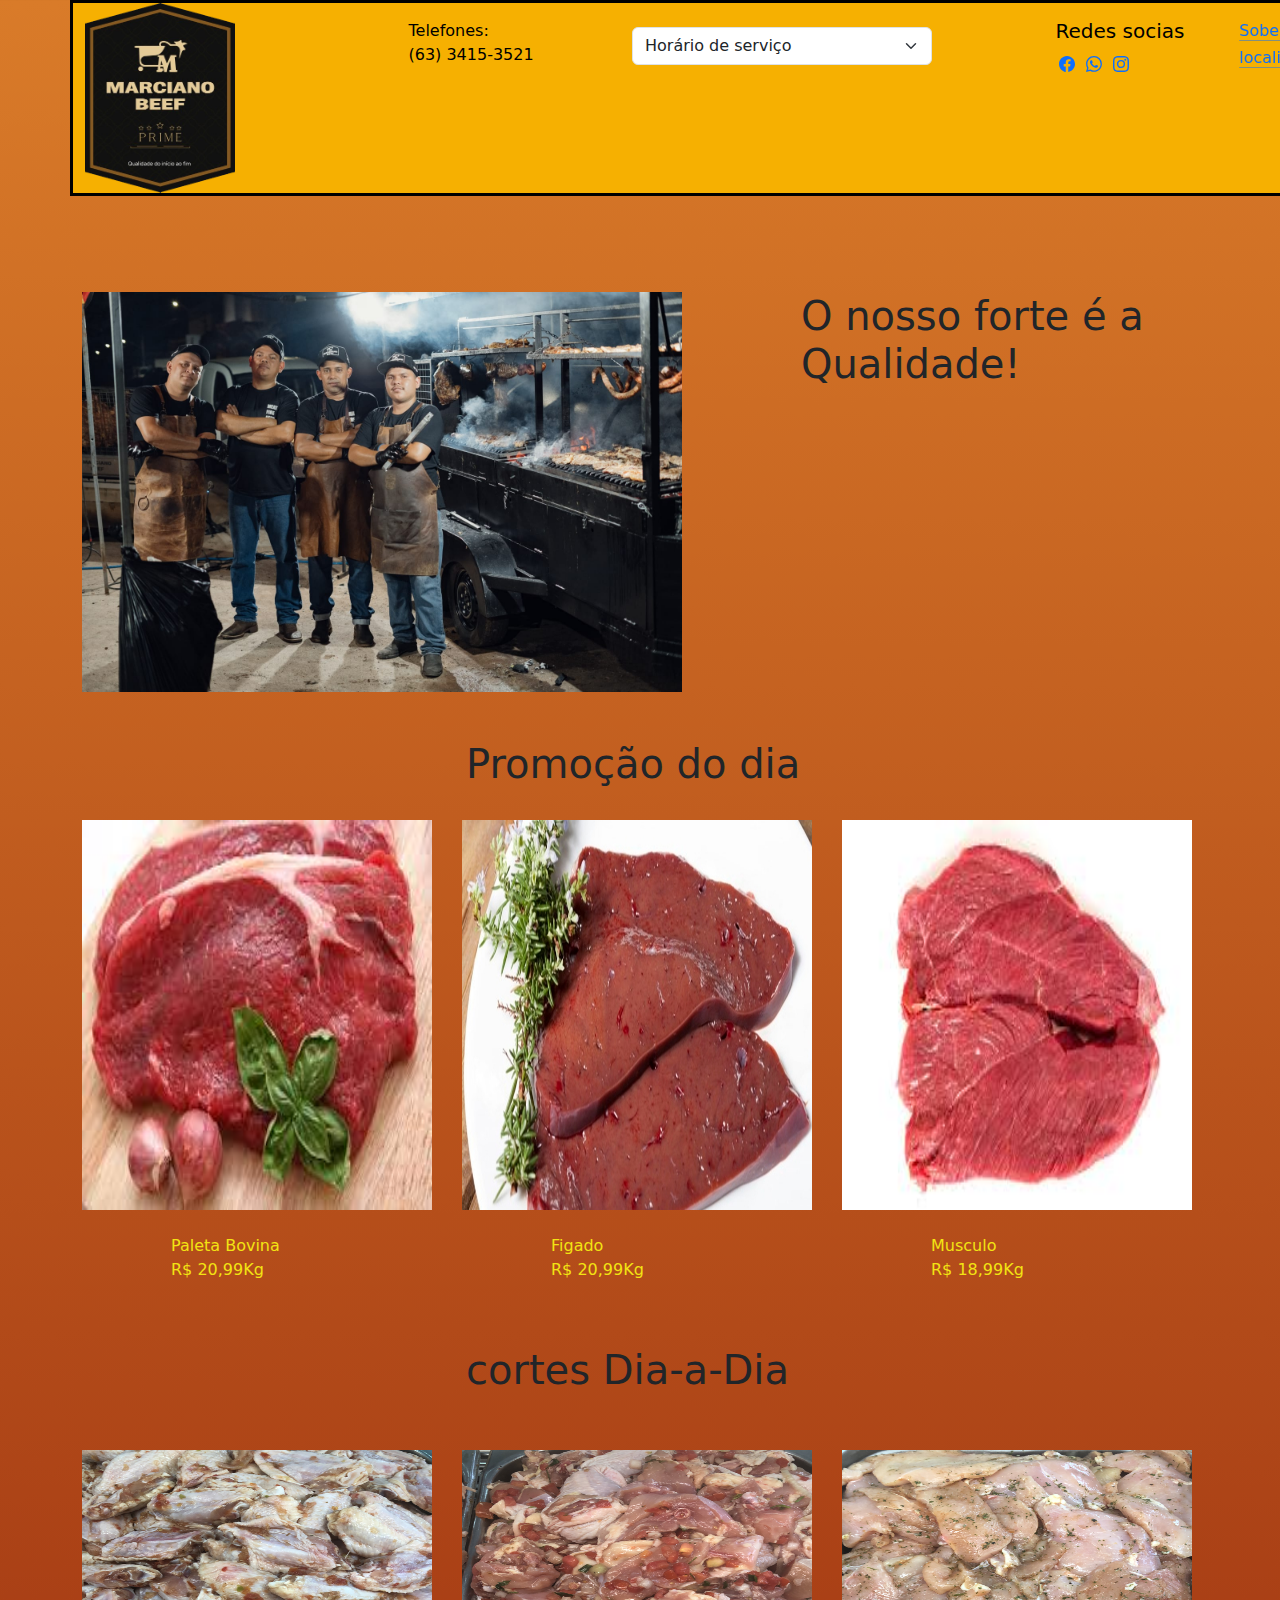
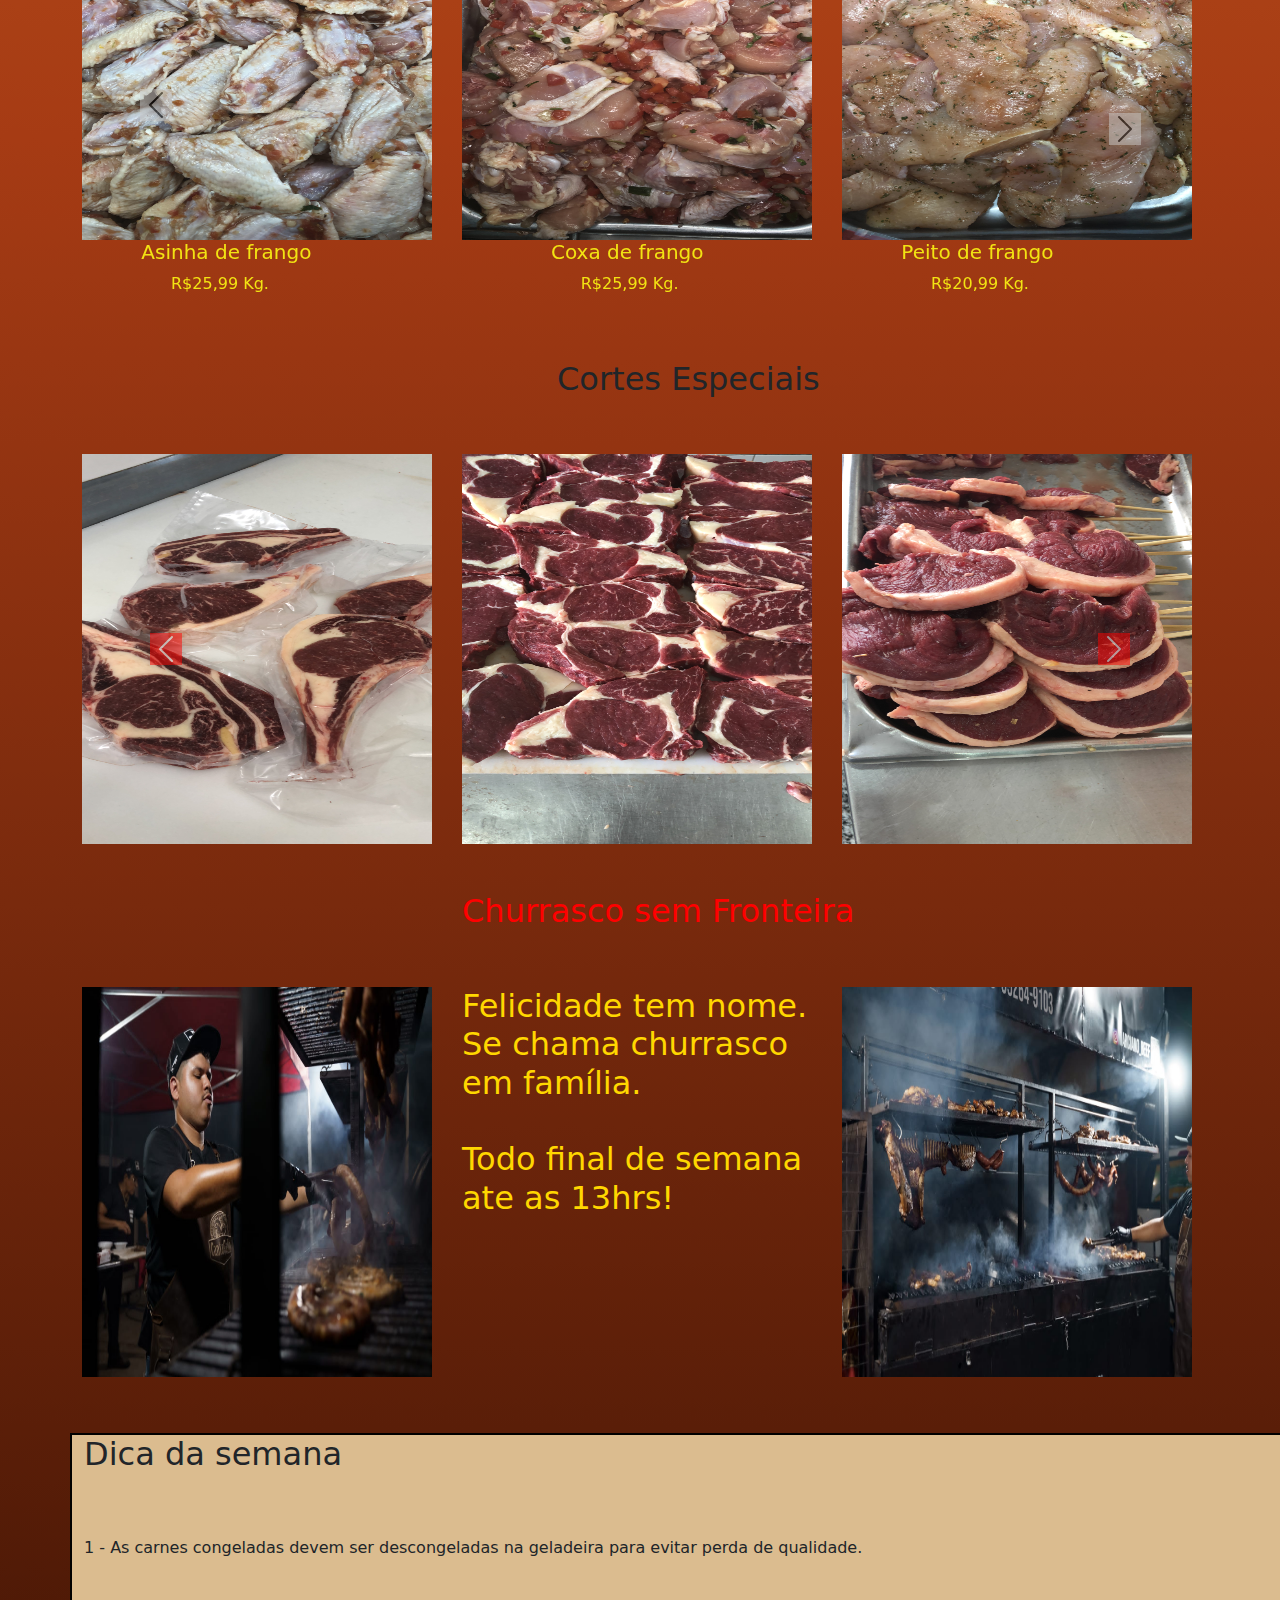
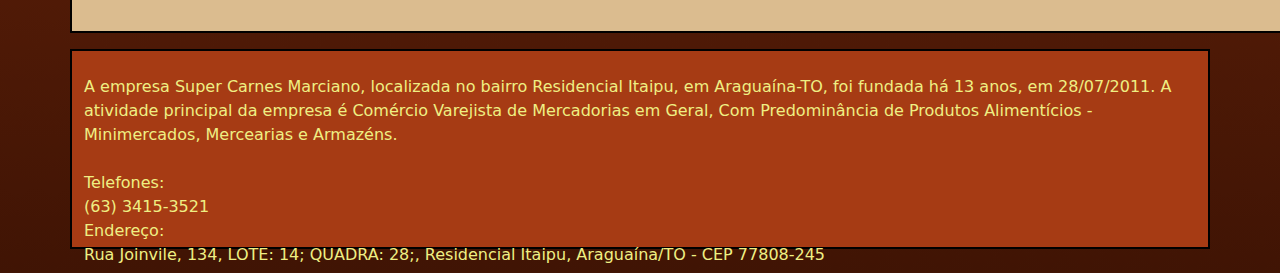
<file: açougue/index.html>
<!DOCTYPE html>
<html lang="en">
<head>
    <meta charset="UTF-8">
    <meta name="viewport" content="width=device-width, initial-scale=1.0">
    <title>Marciano</title>
    <link rel="stylesheet" href="/link_boostrap/bootstrap.min.css">
    <script src="/link_boostrap/bootstrap.bundle.min.js"></script>
    <link rel="stylesheet" href="style.css">
</head>
<body>
    <div class="container gap-5">
        <div class="row cabecarro">
            <div class="col">
                <img src="/imagem/logo marciano.png" alt="" class="imgD">
            </div>
            <div class="col mt-3" style="float:right;width:100px">
              <p>Telefones: <br>
                (63) 3415-3521</p>
            </div>
            <div class="col mt-4 ">
                <select class="form-select" aria-label="Default select example" style="margin-left: -100px;">
                    <option selected>Horário de serviço</option>
                    <option >Segunda-feira	07:00–20:00</option>
                    <option >Terça-feira	07:00–20:00</option>
                    <option >Quarta-feira	07:00–20:00</option>
                    <option >Quinta-feira   07:00–20:00</option>
                    <option >Sexta-feira	07:00–20:00</option>
                    <option >Sábado	        07:00–20:00</option>
                    <option >Domingo	    07:00–13:00</option>
                  </select>
            </div>
            <div class="col">
                <div class="row">
                    <div class="col mt-3  gap-2">
                        <h5>Redes socias</h5>
                 <a href="https://www.facebook.com/supercarnesmarciano/?locale=pt_BR">    <svg xmlns="http://www.w3.org/2000/svg" width="16" height="16" style="margin: 3px;" fill="currentColor" class="bi bi-facebook" viewBox="0 0 16 16">
                    <path d="M16 8.049c0-4.446-3.582-8.05-8-8.05C3.58 0-.002 3.603-.002 8.05c0 4.017 2.926 7.347 6.75 7.951v-5.625h-2.03V8.05H6.75V6.275c0-2.017 1.195-3.131 3.022-3.131.876 0 1.791.157 1.791.157v1.98h-1.009c-.993 0-1.303.621-1.303 1.258v1.51h2.218l-.354 2.326H9.25V16c3.824-.604 6.75-3.934 6.75-7.951"/>
                  </svg></a> 
                       
                       
                    <a href="https://www.youtube.com/watch?v=YJYZgg2v5Dk"><svg xmlns="http://www.w3.org/2000/svg" width="16" height="16" fill="currentColor" class="bi bi-whatsapp" viewBox="0 0 16 16" style="margin: 3px;">
                        <path d="M13.601 2.326A7.85 7.85 0 0 0 7.994 0C3.627 0 .068 3.558.064 7.926c0 1.399.366 2.76 1.057 3.965L0 16l4.204-1.102a7.9 7.9 0 0 0 3.79.965h.004c4.368 0 7.926-3.558 7.93-7.93A7.9 7.9 0 0 0 13.6 2.326zM7.994 14.521a6.6 6.6 0 0 1-3.356-.92l-.24-.144-2.494.654.666-2.433-.156-.251a6.56 6.56 0 0 1-1.007-3.505c0-3.626 2.957-6.584 6.591-6.584a6.56 6.56 0 0 1 4.66 1.931 6.56 6.56 0 0 1 1.928 4.66c-.004 3.639-2.961 6.592-6.592 6.592m3.615-4.934c-.197-.099-1.17-.578-1.353-.646-.182-.065-.315-.099-.445.099-.133.197-.513.646-.627.775-.114.133-.232.148-.43.05-.197-.1-.836-.308-1.592-.985-.59-.525-.985-1.175-1.103-1.372-.114-.198-.011-.304.088-.403.087-.088.197-.232.296-.346.1-.114.133-.198.198-.33.065-.134.034-.248-.015-.347-.05-.099-.445-1.076-.612-1.47-.16-.389-.323-.335-.445-.34-.114-.007-.247-.007-.38-.007a.73.73 0 0 0-.529.247c-.182.198-.691.677-.691 1.654s.71 1.916.81 2.049c.098.133 1.394 2.132 3.383 2.992.47.205.84.326 1.129.418.475.152.904.129 1.246.08.38-.058 1.171-.48 1.338-.943.164-.464.164-.86.114-.943-.049-.084-.182-.133-.38-.232"/>
                      </svg></a>
                      <a href="https://www.instagram.com/marciano_beef/"><svg xmlns="http://www.w3.org/2000/svg" width="16" height="16" fill="currentColor" class="bi bi-instagram " viewBox="0 0 16 16" style="margin: 3px;">
                        <path d="M8 0C5.829 0 5.556.01 4.703.048 3.85.088 3.269.222 2.76.42a3.9 3.9 0 0 0-1.417.923A3.9 3.9 0 0 0 .42 2.76C.222 3.268.087 3.85.048 4.7.01 5.555 0 5.827 0 8.001c0 2.172.01 2.444.048 3.297.04.852.174 1.433.372 1.942.205.526.478.972.923 1.417.444.445.89.719 1.416.923.51.198 1.09.333 1.942.372C5.555 15.99 5.827 16 8 16s2.444-.01 3.298-.048c.851-.04 1.434-.174 1.943-.372a3.9 3.9 0 0 0 1.416-.923c.445-.445.718-.891.923-1.417.197-.509.332-1.09.372-1.942C15.99 10.445 16 10.173 16 8s-.01-2.445-.048-3.299c-.04-.851-.175-1.433-.372-1.941a3.9 3.9 0 0 0-.923-1.417A3.9 3.9 0 0 0 13.24.42c-.51-.198-1.092-.333-1.943-.372C10.443.01 10.172 0 7.998 0zm-.717 1.442h.718c2.136 0 2.389.007 3.232.046.78.035 1.204.166 1.486.275.373.145.64.319.92.599s.453.546.598.92c.11.281.24.705.275 1.485.039.843.047 1.096.047 3.231s-.008 2.389-.047 3.232c-.035.78-.166 1.203-.275 1.485a2.5 2.5 0 0 1-.599.919c-.28.28-.546.453-.92.598-.28.11-.704.24-1.485.276-.843.038-1.096.047-3.232.047s-2.39-.009-3.233-.047c-.78-.036-1.203-.166-1.485-.276a2.5 2.5 0 0 1-.92-.598 2.5 2.5 0 0 1-.6-.92c-.109-.281-.24-.705-.275-1.485-.038-.843-.046-1.096-.046-3.233s.008-2.388.046-3.231c.036-.78.166-1.204.276-1.486.145-.373.319-.64.599-.92s.546-.453.92-.598c.282-.11.705-.24 1.485-.276.738-.034 1.024-.044 2.515-.045zm4.988 1.328a.96.96 0 1 0 0 1.92.96.96 0 0 0 0-1.92m-4.27 1.122a4.109 4.109 0 1 0 0 8.217 4.109 4.109 0 0 0 0-8.217m0 1.441a2.667 2.667 0 1 1 0 5.334 2.667 2.667 0 0 1 0-5.334"/>
                      </svg></a>
                    </div>
                    
                   <div class="col gap-2 mt-3">
                    <a class="icon-link icon-link-hover" style="--bs-icon-link-transform: translate3d(0, -.125rem, 0);" href="sober.html">
                        <svg class="bi" aria-hidden="true"><use xlink:href="#clipboard"></use></svg>
                       Sober nos
                      </a>

                      <a class="icon-link icon-link-hover" style="--bs-icon-link-transform: translate3d(0, -.125rem, 0);" href="#">
                        <svg class="bi" aria-hidden="true"><use xlink:href="#clipboard"></use></svg>
                        localização
                      </a>
                    </div>
                </div>
            </div>
        </div>
        <div class="row  mt-5">
            <div class="col mt-5">
            
          <img src="/imagem/8b5e0e30-19e8-41db-a058-0061ffa8b245.jpg" style="float:right;width:600px">
        </div>
          <div class="col offset-1 mt-5">
            <h1>O nosso forte é a Qualidade!</h1>
          </div>
        </div>

        <div class="row mt-5 offset-4">
          <h1>Promoção do dia </h1>
        </div>
        <div class="row mt-4">
          <div class="col">
            <img src="/imagem/paletab.jpg" class="imgC" alt="">
            <p class="letraC mt-4 offset-3">Paleta Bovina <br> R$ 20,99Kg</p>
          </div>
          <div class="col">
            <img src="/imagem/figado.jpg" class="imgC" alt="">
            <p class="letraC mt-4 offset-3">Figado <br> R$ 20,99Kg</p>
          </div>
          <div class="col">
            <img src="/imagem/mumu.jpg" class="imgC" alt="">
           <p class="letraC mt-4 offset-3">Musculo <br> R$ 18,99Kg</p>
          </div>

        </div>

        <div class="row offset-4 mt-5">
            <h1>cortes Dia-a-Dia</h1>
        </div>
       
       <div class="row mt-5">
          <div id="carouselExampleDark" class="carousel carousel-dark slide">
            <!-- <div class="carousel-indicators">
              <button type="button" data-bs-target="#carouselExampleDark" data-bs-slide-to="0" class="active gap-5" aria-current="true" aria-label="Slide 1"></button>
              <button type="button" data-bs-target="#carouselExampleDark" data-bs-slide-to="1" aria-label="Slide 2" class="gap-5"></button>
              <button type="button" data-bs-target="#carouselExampleDark" data-bs-slide-to="2" aria-label="Slide 3" class="gap-5"></button>
            </div> -->
            <div class="carousel-inner">
              <div class="carousel-item active" data-bs-interval="10000">
                <div class="row">
                    <div class="col">
                    <img src="/imagem/5BA78D51-12BB-41EB-94C1-C0C79D211C94.JPG" class="imgC" alt="...">
                    <div >
                        <h5 class="letraC offset-2">Asinha de frango</h5>
                        <p class="letraC offset-3">R$25,99 Kg.</p>
                      </div>
                    </div>
                    <div class="col">
                    <img src="/imagem/040E0EEF-4670-428B-AA67-838345F32BAA.JPG" class="imgC" alt="...">
                    <div >
                        <h5 class="letraC offset-3">Coxa de frango</h5>
                        <p class="letraC offset-4">R$25,99 Kg.</p>
                      </div>
                     </div>
                     <div class="col">
                    <img src="/imagem/462B7503-6D2B-4FDA-9537-D3CC213EDE71.JPG" class="imgC" alt="...">
                    <div >
                        <h5 class="letraC offset-2">Peito de frango</h5>
                        <p class="letraC offset-3 gap-2">R$20,99 Kg.</p>
                      </div>
                    </div>
                      </div>
                
              </div>
              <div class="carousel-item" data-bs-interval="2000">
               <div class="row">
                <div class="col">
                <img src="/imagem/856F4E6E-F7A7-4E4E-8149-4C0AA0BA3569.JPG" class="imgC" alt="...">
                </div>
                <div class="col">
                <img src="/imagem/795afa0f-11c7-461a-b481-88cc951f6fb8.JPG" class="imgC" alt="...">
                 </div>
                 <div class="col">
                <img src="/imagem/2997E347-4E0B-4254-BF34-74DA8FFA6BA8.JPG" class="imgC" alt="...">
                </div>
                  </div>
                <div class="carousel-caption d-none d-md-block">
                  
                </div>
              </div>
              <div class="carousel-item">
                <div class="row">
                    <div class="col">
                    <img src="Captura de tela 2024-02-15 091133.png" class="d-block w-90" alt="...">
                    </div>
                    <div class="col">
                    <img src="Captura de tela 2024-02-15 091133.png" class="d-block w-90" alt="...">
                     </div>
                     <div class="col">
                    <img src="Captura de tela 2024-02-15 091133.png" class="d-block w-90" alt="...">
                    </div>
                      </div>
                <div class="carousel-caption d-none d-md-block">
                 
                </div>
              </div>
            </div>
            <button class="carousel-control-prev mt-5" type="button" data-bs-target="#carouselExampleDark" data-bs-slide="prev">
              <span class="carousel-control-prev-icon" aria-hidden="true" ></span>
              <span class="visually-hidden">Previous</span>
            </button>
            <button class="carousel-control-next mt-5" type="button" data-bs-target="#carouselExampleDark" data-bs-slide="next">
              <span class="carousel-control-next-icon mt-5" aria-hidden="true"></span>
              <span class="visually-hidden mt-5">Next</span>
            </button>
          </div>
       </div>
       <div class="row  mt-5">
        <h2 class="offset-5">Cortes Especiais</h2>
       </div>
       <div id="carouselExampleControlsNoTouching" class="carousel slide mt-5" data-bs-touch="false">
        <div class="carousel-inner">
          <div class="carousel-item active">
            <div class="row">
                <div class="col">
                <img src="/imagem/E15494F8-0623-45EE-8DA9-707709CEF879.JPG" class="imgC" alt="...">
                </div>
                <div class="col">
                <img src="/imagem/98E0B9AF-78CD-42AB-B57B-D74BF314D91E.JPG" class="imgC" alt="...">
                 </div>
                 <div class="col">
                <img src="/imagem/196B99D2-2084-472E-B669-E5EBF9293204.JPG" class="imgC" alt="...">
                </div>
                  </div>
          </div>
          <div class="carousel-item">
            <div class="row">
                <div class="col">
                <img src="/imagem/76CA9A22-BF7E-42AB-8421-8890C67E98D2.JPG" class="imgC" alt="...">
               <p>20dwdqdq</p>
                </div>
                <div class="col">
                <img src="/imagem/de7a802d-fc05-4fcb-9cf4-0546860e5e00.jpg" class="imgC" alt="..."> 
                <p>40 reais</p>
                 </div>
                 <div class="col">
                <img src="/imagem/89DD8E43-48DF-4795-B604-5014F6A1E978.JPG" class="imgC" alt="...">
                </div>
                  </div>
          </div>
          <div class="carousel-item">
            <div class="row">
                <div class="col">
                <img src="/imagem/08daa281-1969-4e58-a300-ab328fb01110.jpg" class=" imgC" alt="...">
                </div>
                <div class="col">
                <img src="/imagem/316D29BE-3DDB-42BD-BFC3-B9907DB84799.JPG" class=" imgC" alt="...">
                 </div>
                 <div class="col">
                <img src="/imagem/E15494F8-0623-45EE-8DA9-707709CEF879.JPG" class="imgC" alt="...">
                </div>
                  </div>
          </div>
        </div>
        <button class="carousel-control-prev" type="button" data-bs-target="#carouselExampleControlsNoTouching" data-bs-slide="prev">
          <span class="carousel-control-prev-icon" aria-hidden="true"></span>
          <span class="visually-hidden">Previous</span>
        </button>
        <button class="carousel-control-next" type="button" data-bs-target="#carouselExampleControlsNoTouching" data-bs-slide="next">
          <span class="carousel-control-next-icon" aria-hidden="true"></span>
          <span class="visually-hidden">Next</span>
        </button>
       </div>
       
       <div class="row mt-5"> 
        <h2 class="offset-4" style="color: red;">Churrasco sem Fronteira </h2>
       </div>

       <div class="row mt-5">
          <div class="col">
            <img src="/imagem/bf2bdfd8-b459-4d03-b702-22b4436628c8.jpg" alt="" class="imgC">
           </div>
              <div class="col">
                <h2 class="imgC" style="color: gold;">Felicidade tem nome. Se chama churrasco em família. <br> <br>Todo final de semana ate as 13hrs!</h2>
           
              </div>
                <div class="col">
                 <img src="/imagem/4d4a515b-a644-4704-9129-9ca4d8a640d2.jpg" class="imgC">
                </div>
       </div>
     
       <div class="row mt-5 quatro">
        <h2>Dica da semana </h2>
        <p>1 - As carnes congeladas devem ser descongeladas na geladeira para evitar perda de qualidade.</p>
      
      </div>
      <div class="row mt-3 ">
        <div class="fundo" style="color:rgb(239, 239, 131);">
         <p> <br>A empresa Super Carnes Marciano, localizada no bairro Residencial Itaipu, em Araguaína-TO, foi fundada há 13 anos, em 28/07/2011. A atividade principal da empresa é Comércio Varejista de Mercadorias em Geral, Com Predominância de Produtos Alimentícios - Minimercados, Mercearias e Armazéns. <br><br>
          Telefones: <br>
          (63) 3415-3521 <br>
          Endereço: <br>
          Rua Joinvile, 134, LOTE: 14; QUADRA: 28;, Residencial Itaipu, Araguaína/TO - CEP 77808-245 <br>
          </p>
        </div>
      </div>
    </div><br>
</body>
</html>
</file>
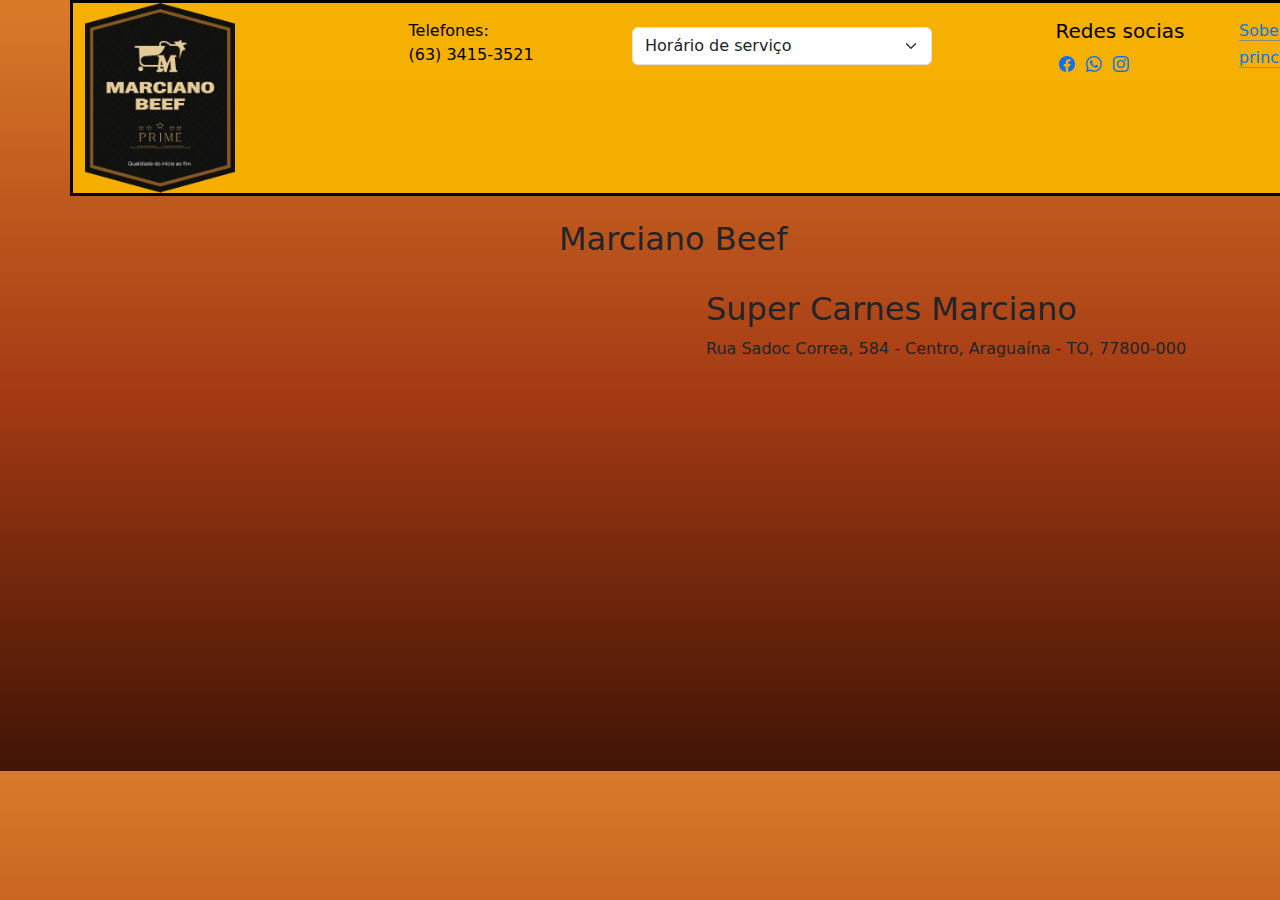
<file: açougue/localizacao.html>
<!DOCTYPE html>
<html lang="en">
<head>
    <meta charset="UTF-8">
    <meta name="viewport" content="width=device-width, initial-scale=1.0">
    <title>Localização Marciano</title>
    <link rel="stylesheet" href="/link_boostrap/bootstrap.min.css">
    <script src="/link_boostrap/bootstrap.bundle.min.js"></script>
    <link rel="stylesheet" href="style.css">
</head>
<body>
    <div class="container gap-2">
        <div class="row cabecarro">
            <div class="col">
                <a href="index.html"><img src="/imagem/logo marciano.png" class="imgD"></a>
            </div>
            <div class="col mt-3" style="float:right;width:100px">
              <p>Telefones: <br>
                (63) 3415-3521</p>
            </div>
            <div class="col mt-4 ">
                <select class="form-select" aria-label="Default select example" style="margin-left: -100px;">
                    <option selected>Horário de serviço</option>
                    <option >Segunda-feira	07:00–20:00</option>
                    <option >Terça-feira	07:00–20:00</option>
                    <option >Quarta-feira	07:00–20:00</option>
                    <option >Quinta-feira   07:00–20:00</option>
                    <option >Sexta-feira	07:00–20:00</option>
                    <option >Sábado	        07:00–20:00</option>
                    <option >Domingo	    07:00–13:00</option>
                  </select>
            </div>
            <div class="col">
                <div class="row">
                    <div class="col mt-3  gap-2">
                        <h5>Redes socias</h5>
                 <a href="https://www.facebook.com/supercarnesmarciano/?locale=pt_BR">    <svg xmlns="http://www.w3.org/2000/svg" width="16" height="16" style="margin: 3px;" fill="currentColor" class="bi bi-facebook" viewBox="0 0 16 16">
                    <path d="M16 8.049c0-4.446-3.582-8.05-8-8.05C3.58 0-.002 3.603-.002 8.05c0 4.017 2.926 7.347 6.75 7.951v-5.625h-2.03V8.05H6.75V6.275c0-2.017 1.195-3.131 3.022-3.131.876 0 1.791.157 1.791.157v1.98h-1.009c-.993 0-1.303.621-1.303 1.258v1.51h2.218l-.354 2.326H9.25V16c3.824-.604 6.75-3.934 6.75-7.951"/>
                  </svg></a> 
                       
                       
                    <a href="https://www.youtube.com/watch?v=YJYZgg2v5Dk"><svg xmlns="http://www.w3.org/2000/svg" width="16" height="16" fill="currentColor" class="bi bi-whatsapp" viewBox="0 0 16 16" style="margin: 3px;">
                        <path d="M13.601 2.326A7.85 7.85 0 0 0 7.994 0C3.627 0 .068 3.558.064 7.926c0 1.399.366 2.76 1.057 3.965L0 16l4.204-1.102a7.9 7.9 0 0 0 3.79.965h.004c4.368 0 7.926-3.558 7.93-7.93A7.9 7.9 0 0 0 13.6 2.326zM7.994 14.521a6.6 6.6 0 0 1-3.356-.92l-.24-.144-2.494.654.666-2.433-.156-.251a6.56 6.56 0 0 1-1.007-3.505c0-3.626 2.957-6.584 6.591-6.584a6.56 6.56 0 0 1 4.66 1.931 6.56 6.56 0 0 1 1.928 4.66c-.004 3.639-2.961 6.592-6.592 6.592m3.615-4.934c-.197-.099-1.17-.578-1.353-.646-.182-.065-.315-.099-.445.099-.133.197-.513.646-.627.775-.114.133-.232.148-.43.05-.197-.1-.836-.308-1.592-.985-.59-.525-.985-1.175-1.103-1.372-.114-.198-.011-.304.088-.403.087-.088.197-.232.296-.346.1-.114.133-.198.198-.33.065-.134.034-.248-.015-.347-.05-.099-.445-1.076-.612-1.47-.16-.389-.323-.335-.445-.34-.114-.007-.247-.007-.38-.007a.73.73 0 0 0-.529.247c-.182.198-.691.677-.691 1.654s.71 1.916.81 2.049c.098.133 1.394 2.132 3.383 2.992.47.205.84.326 1.129.418.475.152.904.129 1.246.08.38-.058 1.171-.48 1.338-.943.164-.464.164-.86.114-.943-.049-.084-.182-.133-.38-.232"/>
                      </svg></a>
                      <a href="https://www.instagram.com/marciano_beef/"><svg xmlns="http://www.w3.org/2000/svg" width="16" height="16" fill="currentColor" class="bi bi-instagram " viewBox="0 0 16 16" style="margin: 3px;">
                        <path d="M8 0C5.829 0 5.556.01 4.703.048 3.85.088 3.269.222 2.76.42a3.9 3.9 0 0 0-1.417.923A3.9 3.9 0 0 0 .42 2.76C.222 3.268.087 3.85.048 4.7.01 5.555 0 5.827 0 8.001c0 2.172.01 2.444.048 3.297.04.852.174 1.433.372 1.942.205.526.478.972.923 1.417.444.445.89.719 1.416.923.51.198 1.09.333 1.942.372C5.555 15.99 5.827 16 8 16s2.444-.01 3.298-.048c.851-.04 1.434-.174 1.943-.372a3.9 3.9 0 0 0 1.416-.923c.445-.445.718-.891.923-1.417.197-.509.332-1.09.372-1.942C15.99 10.445 16 10.173 16 8s-.01-2.445-.048-3.299c-.04-.851-.175-1.433-.372-1.941a3.9 3.9 0 0 0-.923-1.417A3.9 3.9 0 0 0 13.24.42c-.51-.198-1.092-.333-1.943-.372C10.443.01 10.172 0 7.998 0zm-.717 1.442h.718c2.136 0 2.389.007 3.232.046.78.035 1.204.166 1.486.275.373.145.64.319.92.599s.453.546.598.92c.11.281.24.705.275 1.485.039.843.047 1.096.047 3.231s-.008 2.389-.047 3.232c-.035.78-.166 1.203-.275 1.485a2.5 2.5 0 0 1-.599.919c-.28.28-.546.453-.92.598-.28.11-.704.24-1.485.276-.843.038-1.096.047-3.232.047s-2.39-.009-3.233-.047c-.78-.036-1.203-.166-1.485-.276a2.5 2.5 0 0 1-.92-.598 2.5 2.5 0 0 1-.6-.92c-.109-.281-.24-.705-.275-1.485-.038-.843-.046-1.096-.046-3.233s.008-2.388.046-3.231c.036-.78.166-1.204.276-1.486.145-.373.319-.64.599-.92s.546-.453.92-.598c.282-.11.705-.24 1.485-.276.738-.034 1.024-.044 2.515-.045zm4.988 1.328a.96.96 0 1 0 0 1.92.96.96 0 0 0 0-1.92m-4.27 1.122a4.109 4.109 0 1 0 0 8.217 4.109 4.109 0 0 0 0-8.217m0 1.441a2.667 2.667 0 1 1 0 5.334 2.667 2.667 0 0 1 0-5.334"/>
                      </svg></a>
                    </div>
                    
                   <div class="col gap-2 mt-3">
                    <a class="icon-link icon-link-hover" style="--bs-icon-link-transform: translate3d(0, -.125rem, 0);" href="sober.html">
                        <svg class="bi" aria-hidden="true"><use xlink:href="#clipboard"></use></svg>
                       Sober nos
                      </a>

                      <a class="icon-link icon-link-hover" style="--bs-icon-link-transform: translate3d(0, -.125rem, 0);" href="index.html">
                        <svg class="bi" aria-hidden="true"><use xlink:href="#clipboard"></use></svg>
                        principal
                      </a>
                    </div>
                </div>
            </div>
        </div>
        <div class="row mt-4 offset-5">
         <h2>Marciano Beef</h2>
        </div>

        <div class="row mt-4">
            <div class="col">
                <iframe src="https://www.google.com/maps/embed?pb=!1m14!1m8!1m3!1d15833.577894276506!2d-48.2099903!3d-7.1957522!3m2!1i1024!2i768!4f13.1!3m3!1m2!1s0x92d90db81b9850d5%3A0xdfa8843609557f8c!2sSuper%20Carnes%20Marciano!5e0!3m2!1spt-BR!2sbr!4v1709815077569!5m2!1spt-BR!2sbr" width="600" height="450" style="border:0;" allowfullscreen="" loading="lazy" referrerpolicy="no-referrer-when-downgrade"></iframe>
            </div>
            <div class="col loca_fundo">
                <h2>Super Carnes Marciano</h2>
                <p>Rua Sadoc Correa, 584 - Centro, Araguaína - TO, 77800-000</p>
            </div>
        </div>
    </div>
    <br>
</body>
</html>
</file>
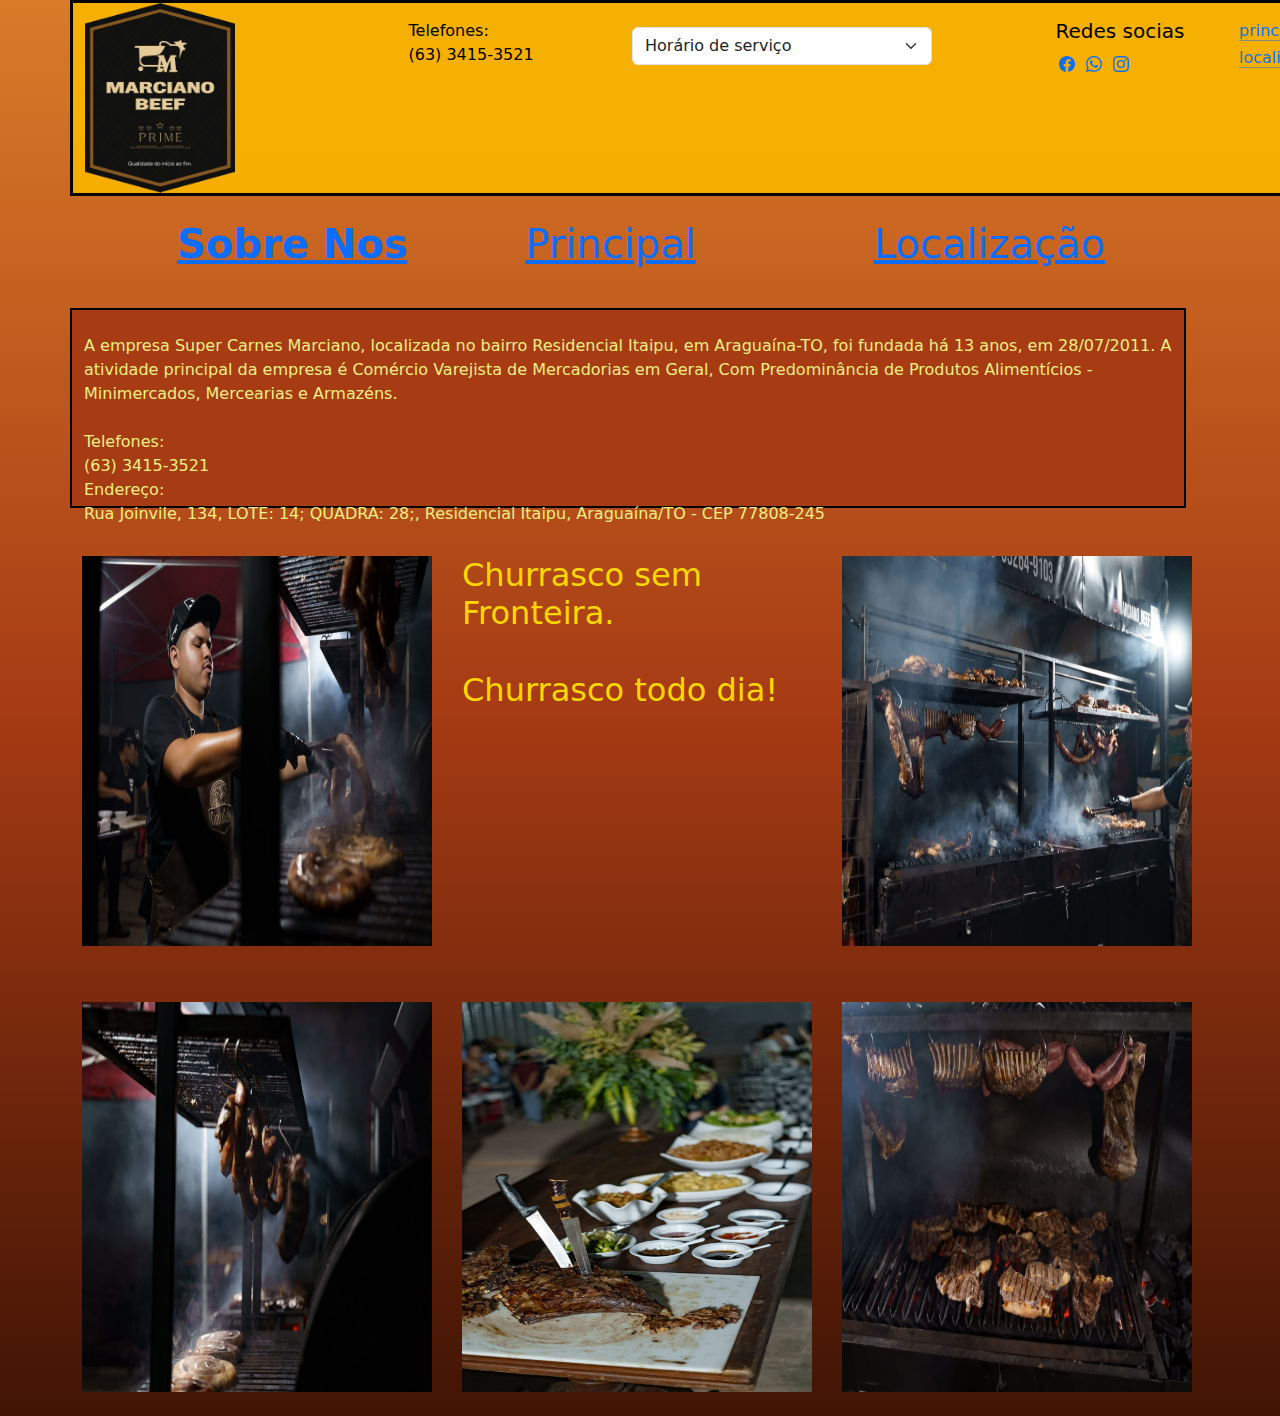
<file: açougue/sober.html>
<!DOCTYPE html>
<html lang="en">
<head>
    <meta charset="UTF-8">
    <meta name="viewport" content="width=device-width, initial-scale=1.0">
    <title>Marciano Sobre</title>
    <link rel="stylesheet" href="/link_boostrap/bootstrap.min.css">
    <script src="../link_boostrap/bootstrap.bundle.min.js"></script>
    <link rel="stylesheet" href="style.css">
</head>
<body>
    <div class="container ">
        <div class="row cabecarro">
            <div class="col">
              <a href="index.html"><img src="../imagem/logo marciano.png" class="imgD"></a>
            </div>
            <div class="col mt-3" style="float:right;width:100px">
              <p>Telefones: <br>
                (63) 3415-3521</p>
            </div>
            <div class="col mt-4 Horário">
                <select class="form-select" aria-label="Default select example" style="margin-left: -100px;">
                    <option selected>Horário de serviço</option>
                    <option >Segunda-feira	07:00–20:00</option>
                    <option >Terça-feira	07:00–20:00</option>
                    <option >Quarta-feira	07:00–20:00</option>
                    <option >Quinta-feira   07:00–20:00</option>
                    <option >Sexta-feira	07:00–20:00</option>
                    <option >Sábado	        07:00–20:00</option>
                    <option >Domingo	    07:00–13:00</option>
                  </select>
            </div>
            <div class="col">
                <div class="row">
                    <div class="col mt-3  gap-2">
                        <h5>Redes socias</h5>
                 <a href="https://www.facebook.com/supercarnesmarciano/?locale=pt_BR">    <svg xmlns="http://www.w3.org/2000/svg" width="16" height="16" style="margin: 3px;" fill="currentColor" class="bi bi-facebook" viewBox="0 0 16 16">
                    <path d="M16 8.049c0-4.446-3.582-8.05-8-8.05C3.58 0-.002 3.603-.002 8.05c0 4.017 2.926 7.347 6.75 7.951v-5.625h-2.03V8.05H6.75V6.275c0-2.017 1.195-3.131 3.022-3.131.876 0 1.791.157 1.791.157v1.98h-1.009c-.993 0-1.303.621-1.303 1.258v1.51h2.218l-.354 2.326H9.25V16c3.824-.604 6.75-3.934 6.75-7.951"/>
                  </svg></a> 
                       
                       
                    <a href="https://www.youtube.com/watch?v=YJYZgg2v5Dk"><svg xmlns="http://www.w3.org/2000/svg" width="16" height="16" fill="currentColor" class="bi bi-whatsapp" viewBox="0 0 16 16" style="margin: 3px;">
                        <path d="M13.601 2.326A7.85 7.85 0 0 0 7.994 0C3.627 0 .068 3.558.064 7.926c0 1.399.366 2.76 1.057 3.965L0 16l4.204-1.102a7.9 7.9 0 0 0 3.79.965h.004c4.368 0 7.926-3.558 7.93-7.93A7.9 7.9 0 0 0 13.6 2.326zM7.994 14.521a6.6 6.6 0 0 1-3.356-.92l-.24-.144-2.494.654.666-2.433-.156-.251a6.56 6.56 0 0 1-1.007-3.505c0-3.626 2.957-6.584 6.591-6.584a6.56 6.56 0 0 1 4.66 1.931 6.56 6.56 0 0 1 1.928 4.66c-.004 3.639-2.961 6.592-6.592 6.592m3.615-4.934c-.197-.099-1.17-.578-1.353-.646-.182-.065-.315-.099-.445.099-.133.197-.513.646-.627.775-.114.133-.232.148-.43.05-.197-.1-.836-.308-1.592-.985-.59-.525-.985-1.175-1.103-1.372-.114-.198-.011-.304.088-.403.087-.088.197-.232.296-.346.1-.114.133-.198.198-.33.065-.134.034-.248-.015-.347-.05-.099-.445-1.076-.612-1.47-.16-.389-.323-.335-.445-.34-.114-.007-.247-.007-.38-.007a.73.73 0 0 0-.529.247c-.182.198-.691.677-.691 1.654s.71 1.916.81 2.049c.098.133 1.394 2.132 3.383 2.992.47.205.84.326 1.129.418.475.152.904.129 1.246.08.38-.058 1.171-.48 1.338-.943.164-.464.164-.86.114-.943-.049-.084-.182-.133-.38-.232"/>
                      </svg></a>
                      <a href="https://www.instagram.com/marciano_beef/"><svg xmlns="http://www.w3.org/2000/svg" width="16" height="16" fill="currentColor" class="bi bi-instagram " viewBox="0 0 16 16" style="margin: 3px;">
                        <path d="M8 0C5.829 0 5.556.01 4.703.048 3.85.088 3.269.222 2.76.42a3.9 3.9 0 0 0-1.417.923A3.9 3.9 0 0 0 .42 2.76C.222 3.268.087 3.85.048 4.7.01 5.555 0 5.827 0 8.001c0 2.172.01 2.444.048 3.297.04.852.174 1.433.372 1.942.205.526.478.972.923 1.417.444.445.89.719 1.416.923.51.198 1.09.333 1.942.372C5.555 15.99 5.827 16 8 16s2.444-.01 3.298-.048c.851-.04 1.434-.174 1.943-.372a3.9 3.9 0 0 0 1.416-.923c.445-.445.718-.891.923-1.417.197-.509.332-1.09.372-1.942C15.99 10.445 16 10.173 16 8s-.01-2.445-.048-3.299c-.04-.851-.175-1.433-.372-1.941a3.9 3.9 0 0 0-.923-1.417A3.9 3.9 0 0 0 13.24.42c-.51-.198-1.092-.333-1.943-.372C10.443.01 10.172 0 7.998 0zm-.717 1.442h.718c2.136 0 2.389.007 3.232.046.78.035 1.204.166 1.486.275.373.145.64.319.92.599s.453.546.598.92c.11.281.24.705.275 1.485.039.843.047 1.096.047 3.231s-.008 2.389-.047 3.232c-.035.78-.166 1.203-.275 1.485a2.5 2.5 0 0 1-.599.919c-.28.28-.546.453-.92.598-.28.11-.704.24-1.485.276-.843.038-1.096.047-3.232.047s-2.39-.009-3.233-.047c-.78-.036-1.203-.166-1.485-.276a2.5 2.5 0 0 1-.92-.598 2.5 2.5 0 0 1-.6-.92c-.109-.281-.24-.705-.275-1.485-.038-.843-.046-1.096-.046-3.233s.008-2.388.046-3.231c.036-.78.166-1.204.276-1.486.145-.373.319-.64.599-.92s.546-.453.92-.598c.282-.11.705-.24 1.485-.276.738-.034 1.024-.044 2.515-.045zm4.988 1.328a.96.96 0 1 0 0 1.92.96.96 0 0 0 0-1.92m-4.27 1.122a4.109 4.109 0 1 0 0 8.217 4.109 4.109 0 0 0 0-8.217m0 1.441a2.667 2.667 0 1 1 0 5.334 2.667 2.667 0 0 1 0-5.334"/>
                      </svg></a>
                    </div>
                    
                   <div class="col gap-2 mt-3">
                    <a class="icon-link icon-link-hover" style="--bs-icon-link-transform: translate3d(0, -.125rem, 0);" href="index.html">
                        <svg class="bi" aria-hidden="true"><use xlink:href="#clipboard"></use></svg>
                      principal
                      </a>

                      <a class="icon-link icon-link-hover" style="--bs-icon-link-transform: translate3d(0, -.125rem, 0);" href="localizacao.html">
                        <svg class="bi" aria-hidden="true"><use xlink:href="#clipboard"></use></svg>
                        localização
                      </a>
                    </div>
                </div>
            </div>
        </div>
        <div class="row mt-4">
          <div class="col offset-1">
            <h1 class="tudo"> <a href="sober.html"><strong>Sobre Nos</strong></a></h1>
          </div>
          <div class="col"  >
            <h1  class="tudo"><a href="index.html"> Principal</a></h1>
          </div>        
          <div class="col"> 
            <h1 class="tudo" ><a href="localizacao.html">Localização</a></h1>
          </div>
        </div>
     <div class="row mt-3 Rodape">
        <div class="row mt-3 ">
            <div class="fundo" style="color:rgb(239, 239, 131);">
             <p> <br>A empresa Super Carnes Marciano, localizada no bairro Residencial Itaipu, em Araguaína-TO, foi fundada há 13 anos, em 28/07/2011. A atividade principal da empresa é Comércio Varejista de Mercadorias em Geral, Com Predominância de Produtos Alimentícios - Minimercados, Mercearias e Armazéns. <br><br>
              Telefones: <br>
              (63) 3415-3521 <br>
              Endereço: <br>
              Rua Joinvile, 134, LOTE: 14; QUADRA: 28;, Residencial Itaipu, Araguaína/TO - CEP 77808-245 <br>
              </p>
            </div>
          </div>
     </div>
     <div class="row mt-5">
        <div class="col">
          <img src="../imagem/bf2bdfd8-b459-4d03-b702-22b4436628c8.jpg" alt="" class="imgC">
         </div>
            <div class="col">
              <h2 class="imgC" style="color: gold;">Churrasco sem Fronteira. <br> <br>Churrasco todo dia!</h2>
         
            </div>
              <div class="col">
               <img src="../imagem/4d4a515b-a644-4704-9129-9ca4d8a640d2.jpg" class="imgC">
              </div>
     </div>
     <div class="row mt-5">
        <div class="col">
         <img src="../imagem/7dd2df34-cae8-4baf-89e8-23d74a22f22d.jpg" alt=""
         class="imgC">
        </div>
        <div class="col">
        <img src="../imagem/a497be21-9950-4195-bc81-ce6873d051df.jpg" alt=""
        class="imgC">
        </div>
        <div class="col">
         <img src="../imagem/92205b4a-1f97-414f-9fe6-f934fd9ef50f.jpg" alt=""
         class="imgC">
        </div>
     </div>
    </div><br>
</body>
</html>
</file>
<file: açougue/style.css>
.cabecarro{
  color: black;
  border: solid   3px black;
  width: 1300px;
  background-color:rgba(247, 177, 0, 0.977)
  
}
.imgC{
    width:350px;
    height:390px;
}
body{
    background: linear-gradient(#D97B29,#A63B14, #401404 );
}
.quatro{
    width:1300px;
    height:200px;
    border: 2px solid; 
    background-color: #DBBC8F;
    border-color:black;  
}
.letraC{
    color: #F2E313;
}
.fundo{
    width:1300px;
    height:200px;
    border: 2px solid; 
    background-color: #A63B14;
    border-color:black;  
}
.imgD{
    width:150px;
    height:190px;
}
.carousel-control-next-icon{
    color: red;
    background-color: red;
}
.carousel-control-prev-icon{
    color: red;
    background-color: red;
}
</file>
